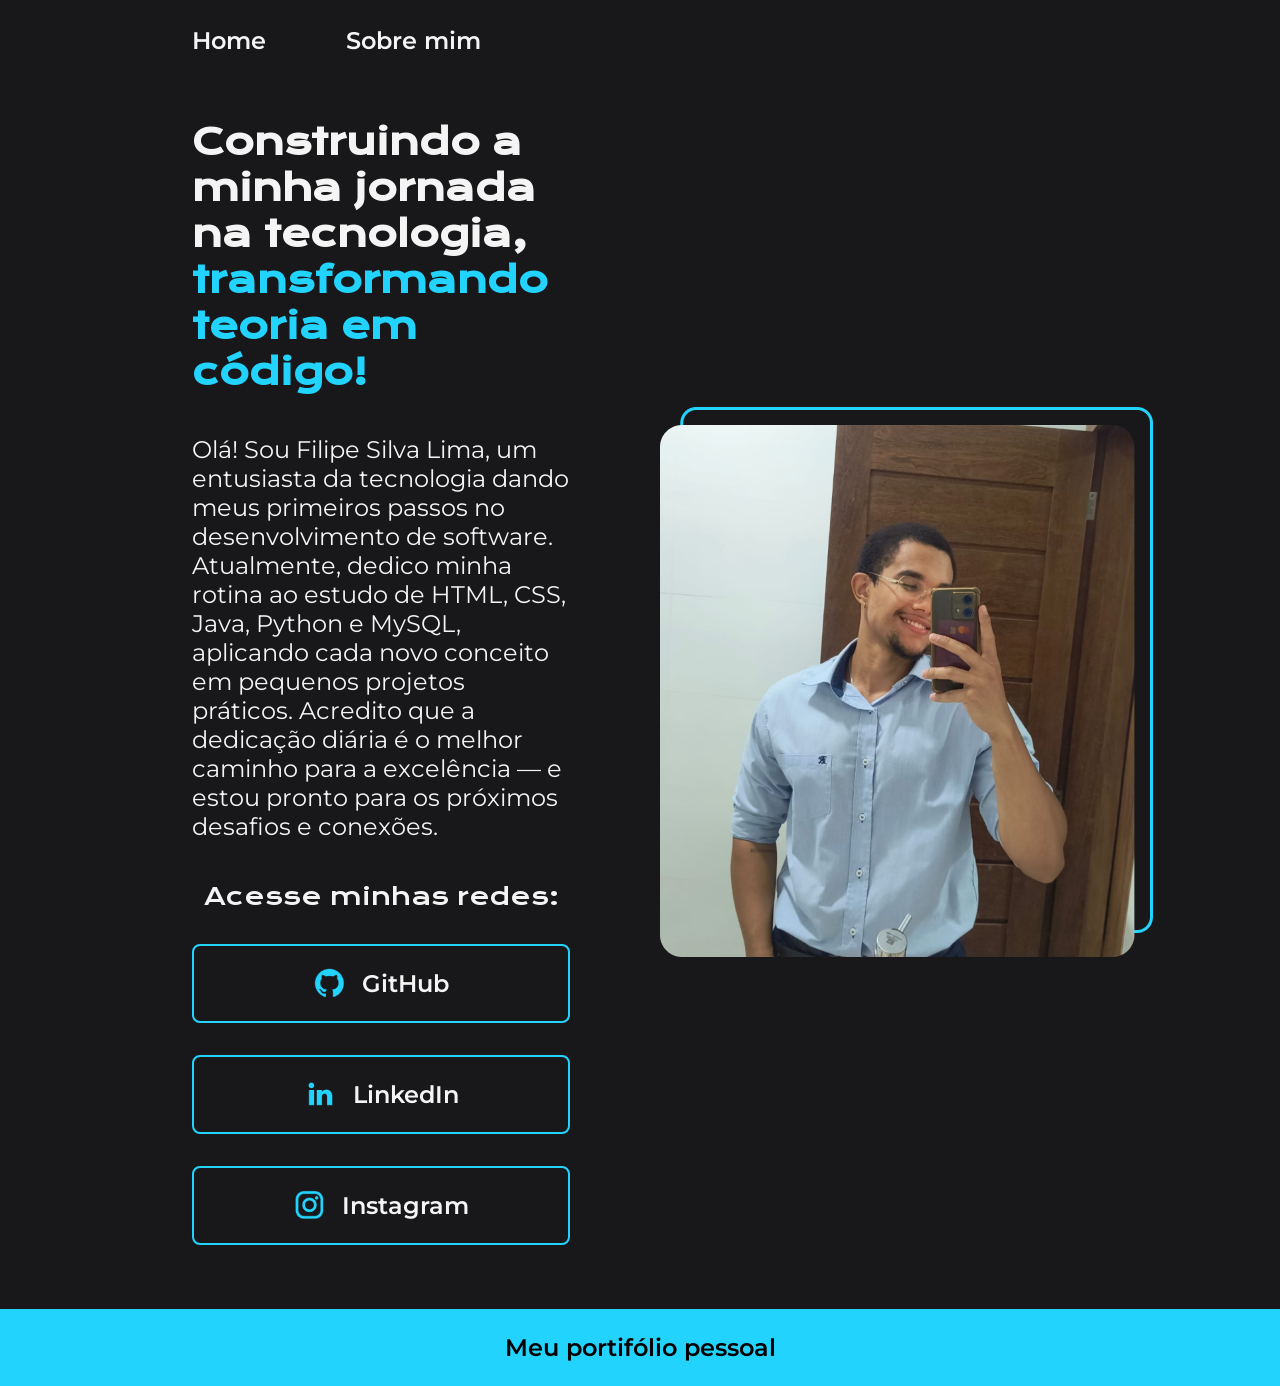
<file: index.html>
<!DOCTYPE html>
 <html lang="pt-br">
 <head>
    <meta charset="UTF-8">
    <meta name="viewport" content="width=device-width, initial-scale=1.0">
    <title>Portifólio</title>
    <link rel="stylesheet" href="./style/style.css">
 </head>
 <body>
    <header class="cabecalho">
      <nav class="cabecalho__menu">
         <a class="cabecalho__menu__link" href="index.html">Home</a>
         <a class="cabecalho__menu__link" href="about.html">Sobre mim</a>
      </nav>
    </header>

    <main class="apresentacao">
      <section class="apresentacao__conteudo">
         <h1 class="apresentacao__conteudo__titulo">Construindo a minha jornada na tecnologia, <strong class="titulo-destaque">transformando teoria em código!</strong></h1>
         <p class="apresentacao__conteudo__texto">Olá! Sou Filipe Silva Lima, um entusiasta da tecnologia dando meus primeiros passos no desenvolvimento de software. Atualmente, dedico minha rotina ao estudo de HTML, CSS, Java, Python e MySQL, aplicando cada novo conceito em pequenos projetos práticos. Acredito que a dedicação diária é o melhor caminho para a excelência — e estou pronto para os próximos desafios e conexões.</p>
         <div class="apresentacao__links">
            <h2 class="apresentacao__links__subtitulo">Acesse minhas redes:</h2>
             <a class="apresentacao__links__link" href="https://github.com/f1lipelima"> <img src="./assets/github.png" alt="imagem do logo do GitHub">GitHub</a>
             <a class="apresentacao__links__link" href="https://www.linkedin.com/in/filipe-lima-250506337?utm_source=share&utm_campaign=share_via&utm_content=profile&utm_medium=android_app"> <img src="./assets/linkedin.png" alt="logo do linkedin">LinkedIn</a>
            <a class="apresentacao__links__link" href="https://www.instagram.com/filipesilval?igsh=MTJ0ZzJrMmZ3Y2czNw=="> <img src="./assets/instagram.png" alt="logo do instagram">Instagram</a>
         </div>
        </section>
      <img src="./assets/Minha-foto.png" alt="Imagem Minha-foto">
    </main>
    <footer class="rodape">
      <p>Meu portifólio pessoal</p>
    </footer>
 </body>
 </html>
</file>
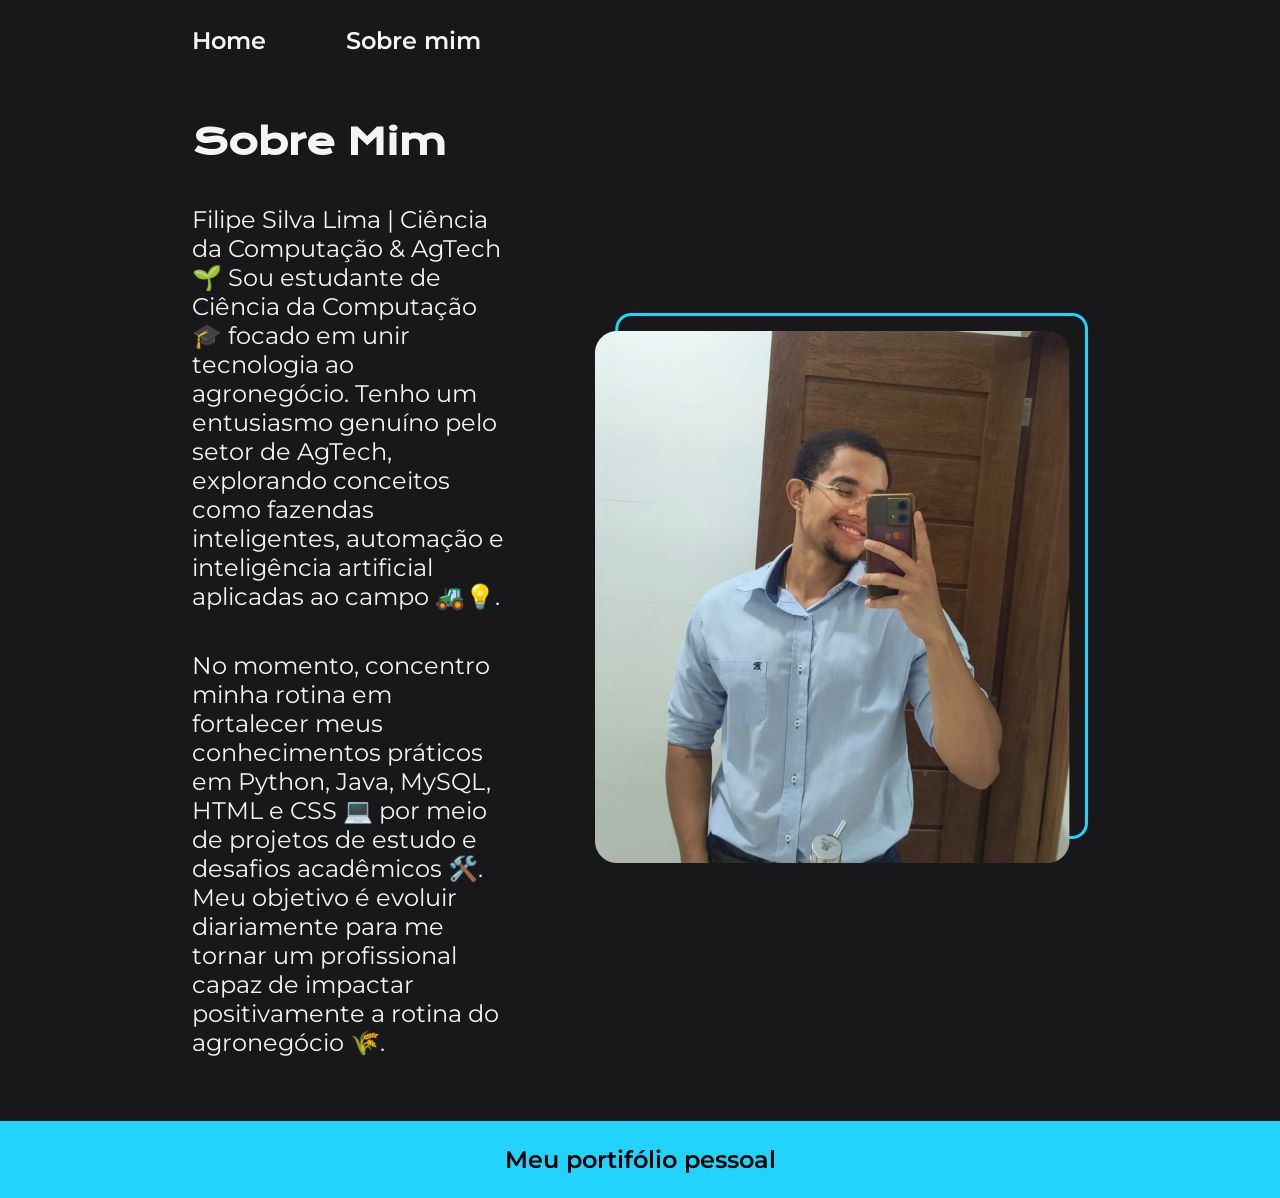
<file: about.html>
<!DOCTYPE html>
<html lang="pt-br">

<head>
    <meta charset="UTF-8">
    <meta name="viewport" content="width=device-width, initial-scale=1.0">
    <title>Sobre Mim</title>
    <link rel="stylesheet" href="./style/style.css">
</head>

<body>
    <header class="cabecalho">
        <nav class="cabecalho__menu">
            <a class="cabecalho__menu__link" href="index.html">Home</a>
            <a class="cabecalho__menu__link" href="about.html">Sobre mim</a>
        </nav>
    </header>

    <main class="apresentacao">
        <section class="apresentacao__conteudo">
            <h1 class="apresentacao__conteudo__titulo">Sobre Mim</h1>
            <p class="apresentacao__conteudo__texto">
                Filipe Silva Lima | Ciência da Computação & AgTech 🌱

                Sou estudante de Ciência da Computação 🎓 focado em unir tecnologia ao agronegócio. Tenho um entusiasmo
                genuíno pelo setor de AgTech, explorando conceitos como fazendas inteligentes, automação e inteligência
                artificial aplicadas ao campo 🚜💡.</p>

            <p class="apresentacao__conteudo__texto">No momento, concentro minha rotina em fortalecer meus conhecimentos
                práticos em Python, Java, MySQL, HTML e CSS 💻 por meio de projetos de estudo e desafios acadêmicos 🛠️.

                Meu objetivo é evoluir diariamente para me tornar um profissional capaz de impactar positivamente a
                rotina do agronegócio 🌾.</p>
        </section>
        <img src="./assets/Minha-foto.png" alt="Minha-foto">
    </main>

    <footer class="rodape">
        <p>Meu portifólio pessoal</p>
    </footer>
</body>

</html>
</file>
<file: style/style.css>
@import url('https://fonts.googleapis.com/css2?family=Krona+One&family=Montserrat:ital,wght@0,100..900;1,100..900&display=swap');

:root {
   
    --cor-fundo: #18181B;        
    --cor-texto: #F4F4F5;        
    --cor-terciaria: #22D4FD;    
    --cor-hover: #3F3F46;        
    --cor-rodape-texto: #000000; 

    --fonte-primaria: "Krona One", sans-serif;
    --fonte-secundaria: "Montserrat", sans-serif;
}

* {
    margin: 0;
    padding: 0;
    box-sizing: border-box;
}

body {
    background-color: var(--cor-fundo);
    color: var(--cor-texto);
    min-height: 100vh;
    display: flex;
    flex-direction: column;
    justify-content: space-between;
}


.cabecalho {
    padding: 2% 0% 0% 15%;
}

.cabecalho__menu {
    display: flex;
    gap: 80px;
}

.cabecalho__menu__link {
    font-family: var(--fonte-secundaria);
    font-size: 1.5rem;
    font-weight: 600;
    color: var(--cor-texto);
    text-decoration: none;
    transition: color 0.3s ease;
}

.cabecalho__menu__link:hover {
    color: var(--cor-terciaria);
}


.apresentacao {
    display: flex;
    align-items: center;
    justify-content: space-between;
    padding: 5% 15%;
    gap: 10%;
}

.apresentacao__conteudo {
    width: 593px;
    display: flex;
    flex-direction: column;
    gap: 40px;
}

.apresentacao__conteudo__titulo {
    font-size: 2.25rem;
    font-family: var(--fonte-primaria);
    color: var(--cor-texto);
}

.titulo-destaque {
    color: var(--cor-terciaria);
}

.apresentacao__conteudo__texto {
    font-size: 1.5rem;
    font-family: var(--fonte-secundaria);
    color: var(--cor-texto);
}


.apresentacao__links {
    display: flex;
    flex-direction: column;
    justify-content: space-between;
    align-items: center;
    gap: 32px;
}

.apresentacao__links__subtitulo {
    font-family: var(--fonte-primaria);
    font-weight: 400;
    font-size: 1.5rem;
    color: var(--cor-texto);
}

.apresentacao__links__link {
    display: flex;
    justify-content: center;
    align-items: center;
    gap: 16px;
    width: 378px;
    text-align: center;
    border-radius: 8px;
    font-size: 1.5rem;
    padding: 21.5px 0;
    text-decoration: none;
    color: var(--cor-texto);
    font-family: var(--fonte-secundaria);
    font-weight: 600;
    border: 2px solid var(--cor-terciaria);
    transition: background-color 0.3s ease, border-color 0.3s ease;
}

.apresentacao__links__link:hover {
    background-color: var(--cor-hover);
    border-color: var(--cor-terciaria);
    color: #FFFFFF;
}


.rodape {
    color: var(--cor-rodape-texto);
    background-color: var(--cor-terciaria);
    padding: 24px;
    text-align: center;
    font-family: var(--fonte-secundaria);
    font-size: 1.5rem;
    font-weight: 600;
}



/* Tema claro do portifólio
@import url('https://fonts.googleapis.com/css2?family=Krona+One&family=Montserrat:ital,wght@0,100..900;1,100..900&display=swap');

:root{
    --cor-primaria: #000000;
    --cor-secundaria: #F6F6F6;
    --cor-terciaria: #22D4FD; 
    --cor-hover: #272727;

    --fonte-primaria: "Krona One", sans-serif;
    --fonte-secundaria: "Montserrat", sans-serif;
}

* {
    margin: 0;
    padding: 0;
}

.body {
    /*height: 100vh;
    box-sizing: border-box;
    background-color: var(--cor-primaria);
    color: var(--cor-secundaria);
}

.cabecalho {
    padding: 2% 0% 0% 15%;
}

.cabecalho__menu{
    display: flex;
    gap: 80px;
}

.cabecalho__menu__link{
    font-family: var(--fonte-secundaria);
    font-size: 1.5rem;
    font-weight: 600;
    color: var(--cor-primaria);
    text-decoration: none;
}

.apresentacao{
    display: flex;
    align-items: center;
    justify-content: space-between;
    padding: 5% 15%;
    gap: 10%;
}
.apresentacao__conteudo{
    width: 593px;
    display: flex;
    flex-direction: column;
    gap: 40px;
}
.apresentacao__conteudo__titulo{
    font-size: 2.25rem;
    font-family: var(--fonte-primaria);
}

.titulo-destaque {
    color: var(--cor-terciaria);
}

.apresentacao__conteudo__texto{
    font-size: 1.5rem;
    font-family: var(--fonte-secundaria);
}

.apresentacao__links{
    display: flex;
    flex-direction: column;
    justify-content: space-between;
    align-items: center;
    gap: 32px;
}

.apresentacao__links__subtitulo{
    font-family: var(--fonte-primaria);
    font-weight: 400;
    font-size: 1.5rem;
}

.apresentacao__links__link{
    display: flex;
    justify-content: center;
    gap: 16px;
    width: 378px;
    text-align: center;
    border-radius: 8px;
    font-size: 1.5rem;
    padding: 21.5px 0;
    text-decoration: none;
    color: var(--cor-primaria);
    font-family: var(--fonte-secundaria);
    font-weight: 600;
    border: 2px solid var(--cor-terciaria);
}

.apresentacao__links__link:hover {
    background-color: var(--cor-hover);
    color: gray;
}

.rodape{
    color: var(--cor-primaria);
    background-color: var(--cor-terciaria);
    padding: 24px;
    text-align: center;
    font-family: var(--fonte-secundaria);
    font-size: 1.5rem;
    font-weight: 400;
}


*/
</file>
